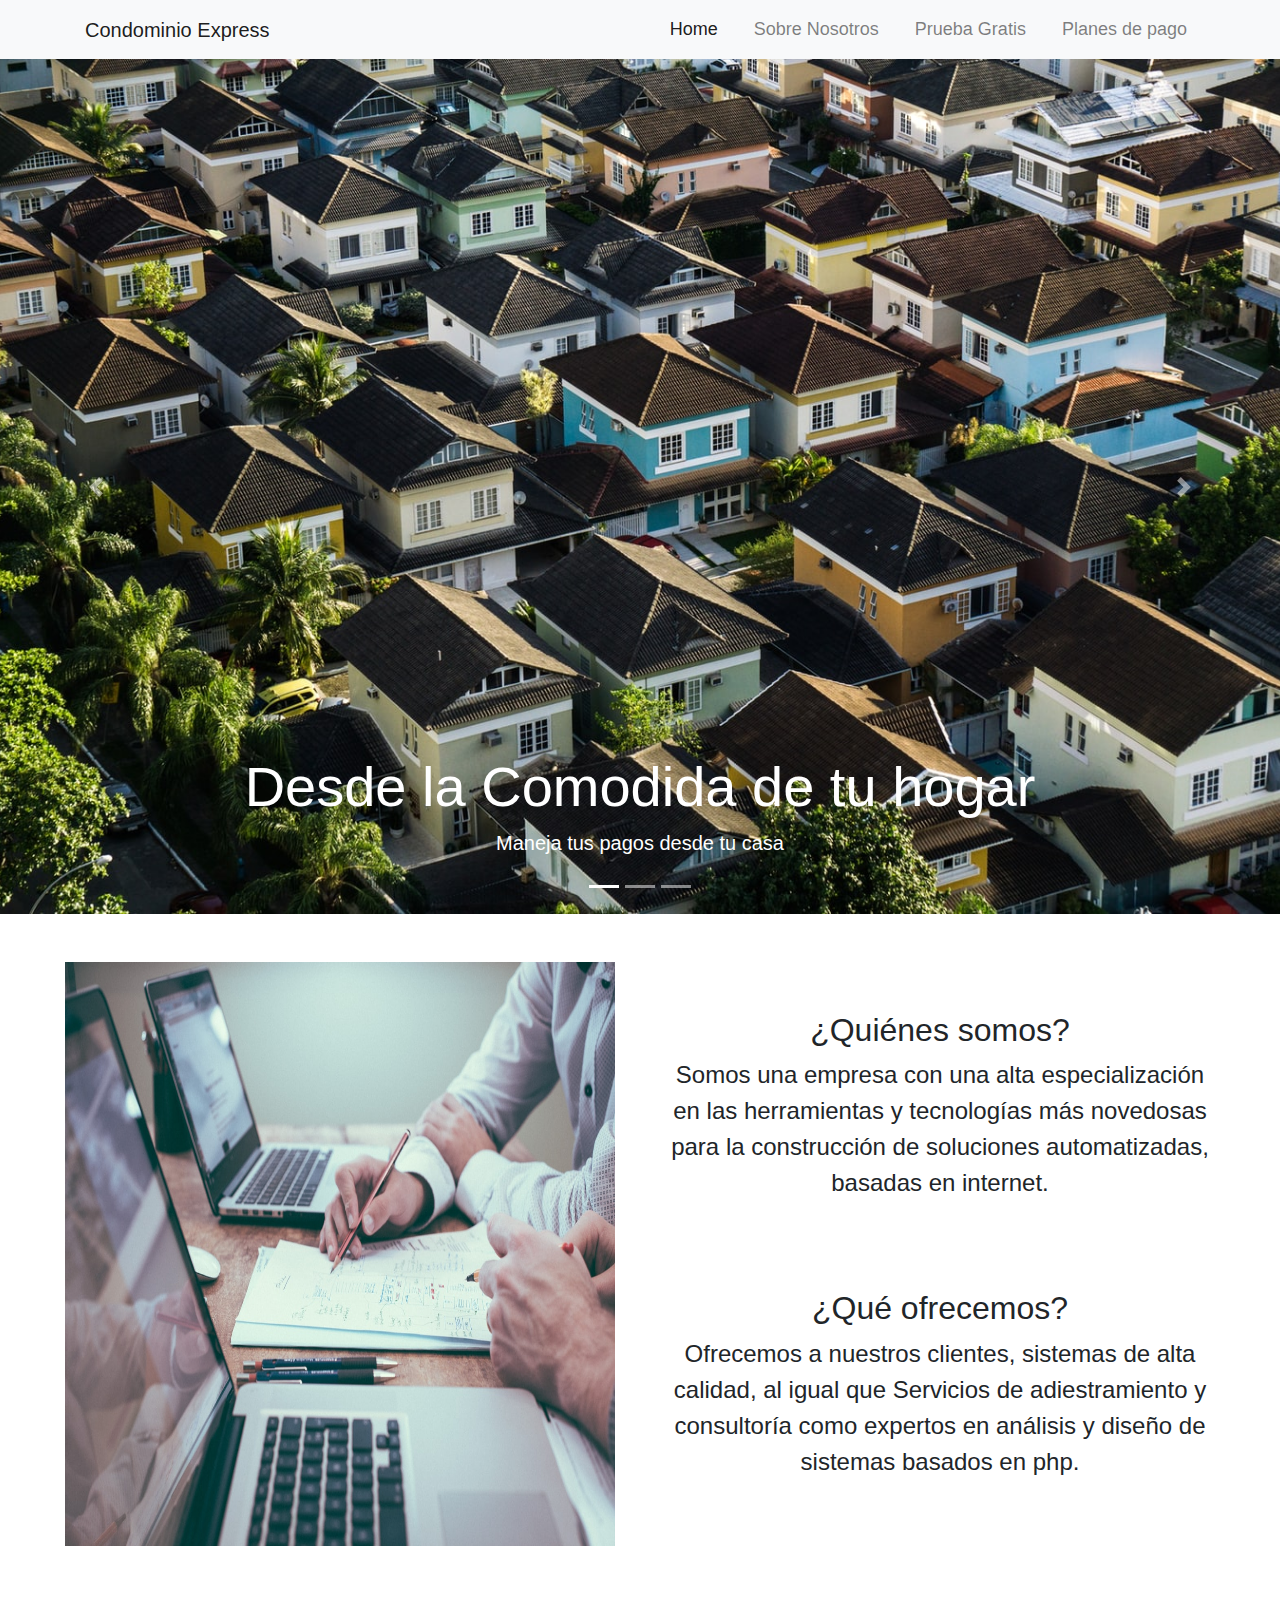
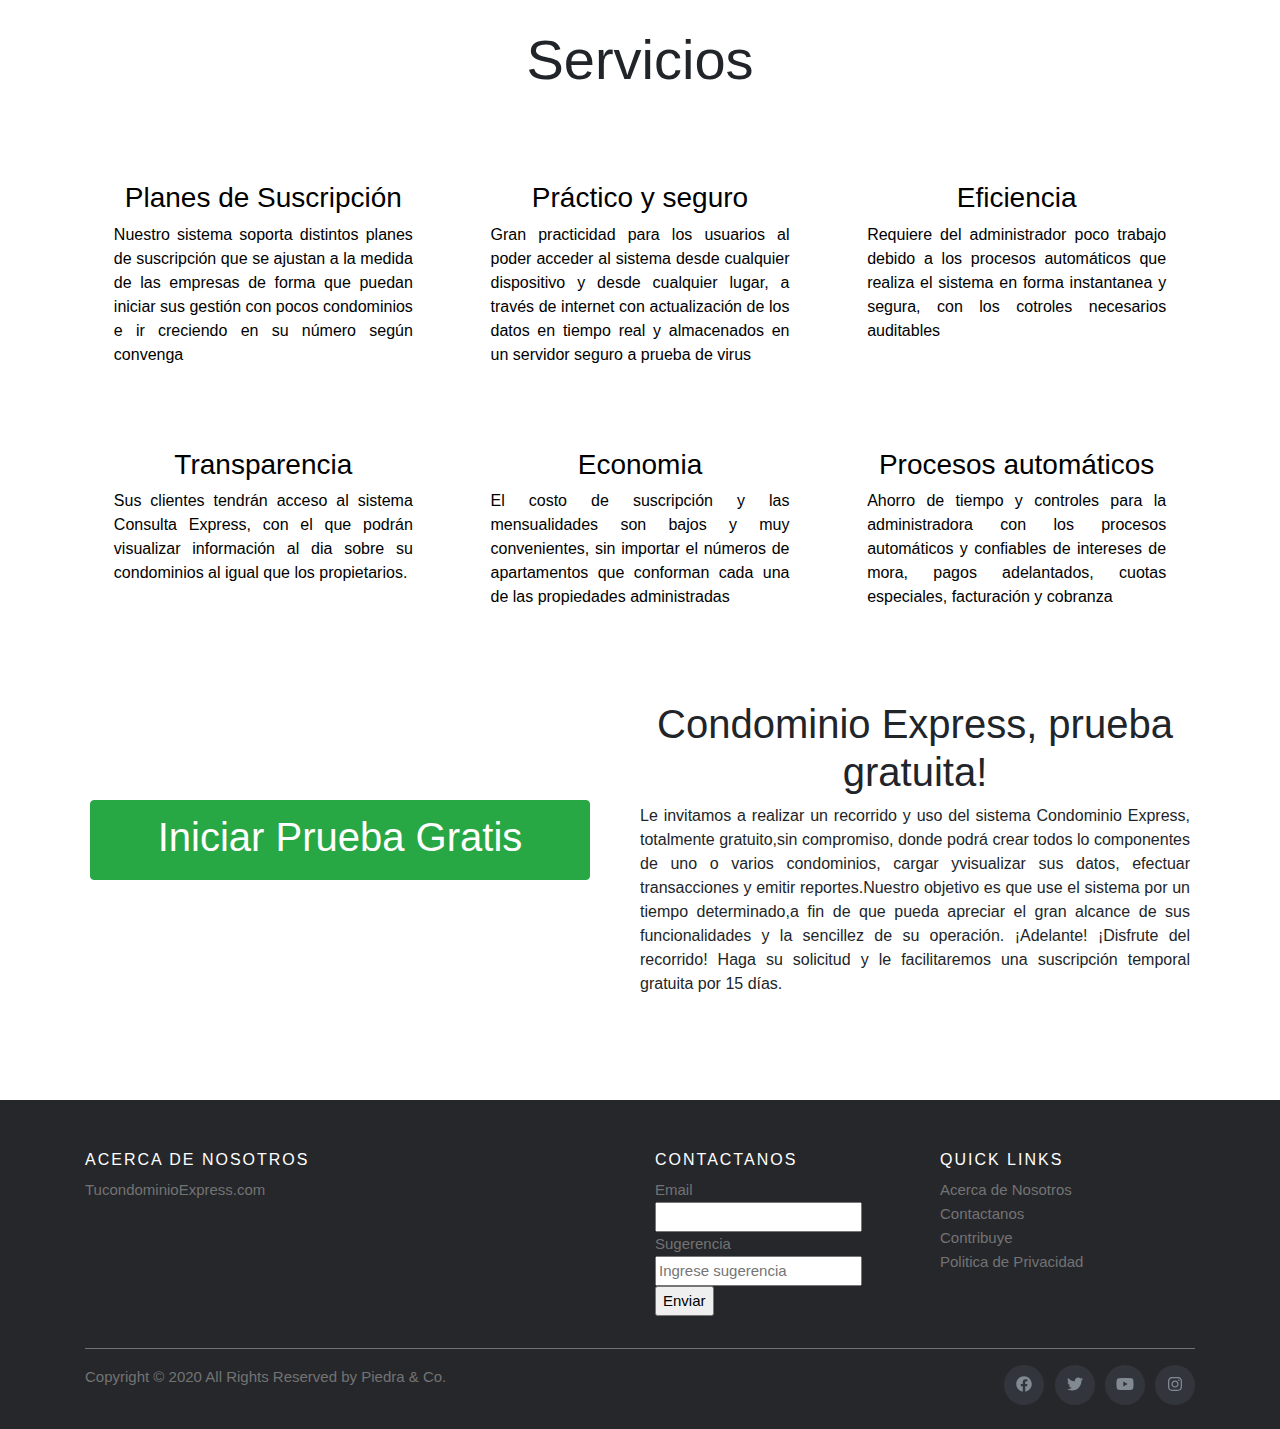
<file: app/vista/index.html>
<!DOCTYPE html>
<html lang="en">

<head>
    <meta charset="UTF-8">
    <meta name="viewport" content="width=device-width, initial-scale=1.0">
    <title>Condominio Page</title>

    <link rel="stylesheet" href="css/stile.css">
    <link rel="stylesheet" href="css/bootstrap4/css/bootstrap.min.css">
    <link rel="stylesheet" href="css/bootstrap4/css/bootstrap-grid.min.css">

</head>

<body>
    <nav class="navbar navbar-expand-lg navbar-light bg-light">
        <div class="container">
            <a class="navbar-brand" href="#">Condominio Express</a>
            <button class="navbar-toggler" type="button" data-toggle="collapse" data-target="#navbarResponsive" aria-controls="navbarResponsive" aria-expanded="false" aria-label="Toggle navigation">
                <span class="navbar-toggler-icon"></span>
              </button>
            <div class="collapse navbar-collapse" id="navbarResponsive">
                <ul class="navbar-nav ml-auto">
                    <li class="nav-item active">
                        <a class="nav-link" href="main.html">Home
                      <span class="sr-only">(current)</span>
                    </a>
                    </li>
                    <li class="nav-item">
                        <a class="nav-link" href="#info-empresa">Sobre Nosotros</a>
                    </li>
                    <li class="nav-item">
                        <a class="nav-link" href="#pruebagratis">Prueba Gratis</a>
                    </li>
                    <li class="nav-item">
                        <a class="nav-link" href="#planes_pago">Planes de pago</a>
                    </li>
                </ul>
            </div>
        </div>
    </nav>
    <header>

        <div id="carouselExampleIndicators" class="carousel slide" data-ride="carousel">
            <ol class="carousel-indicators">
                <li data-target="#carouselExampleIndicators" data-slide-to="0" class="active"></li>
                <li data-target="#carouselExampleIndicators" data-slide-to="1"></li>
                <li data-target="#carouselExampleIndicators" data-slide-to="2"></li>
            </ol>
            <div class="carousel-inner" role="listbox">
                <!-- Slide One - Set the background image for this slide in the line below -->
                <div class="carousel-item active" style="background-image: url('img/casas.jpg')">
                    <div class="carousel-caption d-none d-md-block">
                        <h2 class="display-4">Desde la Comodida de tu hogar</h2>
                        <p class="lead">Maneja tus pagos desde tu casa</p>

                    </div>
                </div>
                <!-- Slide Two - Set the background image for this slide in the line below -->
                <div class="carousel-item" style="background-image: url('img/edi4.jpg')">
                    <div class="carousel-caption d-none d-md-block">
                        <h2 class="display-4">Condominio Express</h2>
                        <p class="lead">La mejor Herramienta perfecta para la gestion administrativa que le permitira administrar sus condominios de forma facil y sencilla.</p>

                    </div>
                </div>
                <!-- IMAGEN 3 -->
                <div class="carousel-item" style="background-image: url('img/admin4.jpg')">
                    <div class="carousel-caption d-none d-md-block">
                        <h2 class="display-4">Consulta desde cualquier dispositivo</h2>
                        <p class="lead">Entra ya mismo y ve tu estado de cuenta</p>
                    </div>
                </div>
            </div>
            <a class="carousel-control-prev" href="#carouselExampleIndicators" role="button" data-slide="prev">
                <span class="carousel-control-prev-icon" aria-hidden="true"></span>
                <span class="sr-only">Previous</span>
            </a>
            <a class="carousel-control-next" href="#carouselExampleIndicators" role="button" data-slide="next">
                <span class="carousel-control-next-icon" aria-hidden="true"></span>
                <span class="sr-only">Next</span>
            </a>
        </div>
    </header>
    <div class="cuerpo">

        <div class="info-empresa" id="info-empresa">
            <section class="infogeneral">
                <h2>¿Quiénes somos?</h2>
                <p>Somos una empresa con una alta especialización en las herramientas y tecnologías más novedosas para la construcción de soluciones automatizadas, basadas en internet.</p>
                <br><br>
                <h2>¿Qué ofrecemos?</h2>
                <p>Ofrecemos a nuestros clientes, sistemas de alta calidad, al igual que Servicios de adiestramiento y consultoría como expertos en análisis y diseño de sistemas basados en php.</p>
            </section>

            <img src="img/admin1.jpg" alt="">


        </div>

        <div class="servicios" id="servicios">
            <h1>Servicios</h1>
            <div class="contenido-noticias">

                <section class="noticias1">
                    <h3>Planes de Suscripción</h3>

                    <p>Nuestro sistema soporta distintos planes de suscripción que se ajustan a la medida de las empresas de forma que puedan iniciar sus gestión con pocos condominios e ir creciendo en su número según convenga</p>
                </section>

                <section class="noticias2">
                    <h3>Práctico y seguro</h3>
                    <p>Gran practicidad para los usuarios al poder acceder al sistema desde cualquier dispositivo y desde cualquier lugar, a través de internet con actualización de los datos en tiempo real y almacenados en un servidor seguro a prueba de
                        virus
                    </p>
                </section>


                <section class="noticias3">
                    <h3>Eficiencia</h3>
                    <p>Requiere del administrador poco trabajo debido a los procesos automáticos que realiza el sistema en forma instantanea y segura, con los cotroles necesarios auditables </p>
                </section>

                <section class="noticias4">
                    <h3>Transparencia</h3>
                    <p>Sus clientes tendrán acceso al sistema Consulta Express, con el que podrán visualizar información al dia sobre su condominios al igual que los propietarios. </p>
                </section>


                <section class="noticias5">
                    <h3>Economia</h3>
                    <p>El costo de suscripción y las mensualidades son bajos y muy convenientes, sin importar el números de apartamentos que conforman cada una de las propiedades administradas</p>
                </section>

                <section class="noticias6">
                    <h3>Procesos automáticos</h3>
                    <p>Ahorro de tiempo y controles para la administradora con los procesos automáticos y confiables de intereses de mora, pagos adelantados, cuotas especiales, facturación y cobranza</p>
                </section>



            </div>


        </div>

        <div class="pruebagratis" id="pruebagratis">
            <div class="gratis">
                <div class="gratis1">
                    <h1>Condominio Express, prueba gratuita!</h1>
                    <p> Le invitamos a realizar un recorrido y uso del sistema Condominio Express, totalmente gratuito,sin compromiso, donde podrá crear todos lo componentes de uno o varios condominios, cargar yvisualizar sus datos, efectuar transacciones
                        y emitir reportes.Nuestro objetivo es que use el sistema por un tiempo determinado,a fin de que pueda apreciar el gran alcance de sus funcionalidades y la sencillez de su operación. ¡Adelante! ¡Disfrute del recorrido! Haga su solicitud
                        y le facilitaremos una suscripción temporal gratuita por 15 días.</p>
                </div>
                <div class="gratis2">
                    <a href="registro.html" class="btn btn-success">Iniciar Prueba Gratis</a>
                </div>
            </div>
        </div>

    </div>

    <footer class="site-footer">
        <div class="container">
            <div class="row">
                <div class="col-sm-12 col-md-6">
                    <h6>Acerca de Nosotros</h6>
                    <p class="text-justify">TucondominioExpress.com<i></i></p>
                </div>

                <div class="col-xs-6 col-md-3">
                    <h6>Contactanos</h6>
                    <ul class="footer-links">
                        <li>Email</li>
                        <li><input type="text"></li>
                        <li>Sugerencia</li>
                        <li><input type="text" placeholder="Ingrese sugerencia"></li>
                        <li><input type="button" value="Enviar"></li>

                    </ul>
                </div>

                <div class="col-xs-6 col-md-3">
                    <h6>Quick Links</h6>
                    <ul class="footer-links">
                        <li><a href="#">Acerca de Nosotros</a></li>
                        <li><a href="#">Contactanos</a></li>
                        <li><a href="#">Contribuye</a></li>
                        <li><a href="#">Politica de Privacidad</a></li>
                    </ul>
                </div>
            </div>
            <hr>
        </div>
        <div class="container">
            <div class="row">
                <div class="col-md-8 col-sm-6 col-xs-12">
                    <p class="copyright-text">Copyright &copy; 2020 All Rights Reserved by
                        <a href="#">Piedra & Co</a>.
                    </p>
                </div>

                <div class="col-md-4 col-sm-6 col-xs-12">
                    <ul class="social-icons">
                        <li><a class="facebook" href="#"><i class="fab fa-facebook"></i></a></li>
                        <li><a class="twitter" href="#"><i class="fab fa-twitter"></i></a></li>
                        <li><a class="youtube" href="#"><i class="fab fa-youtube"></i></a></li>
                        <li><a class="Instagram" href="#"><i class="fab fa-instagram"></i></a></li>
                    </ul>
                </div>
            </div>
        </div>
    </footer>




</body>
<script src="js/jquery_3.4.1.js"></script>
<script src="js/all.js"></script>
<script src="css/bootstrap4/js/bootstrap.bundle.min.js"></script>
</file>
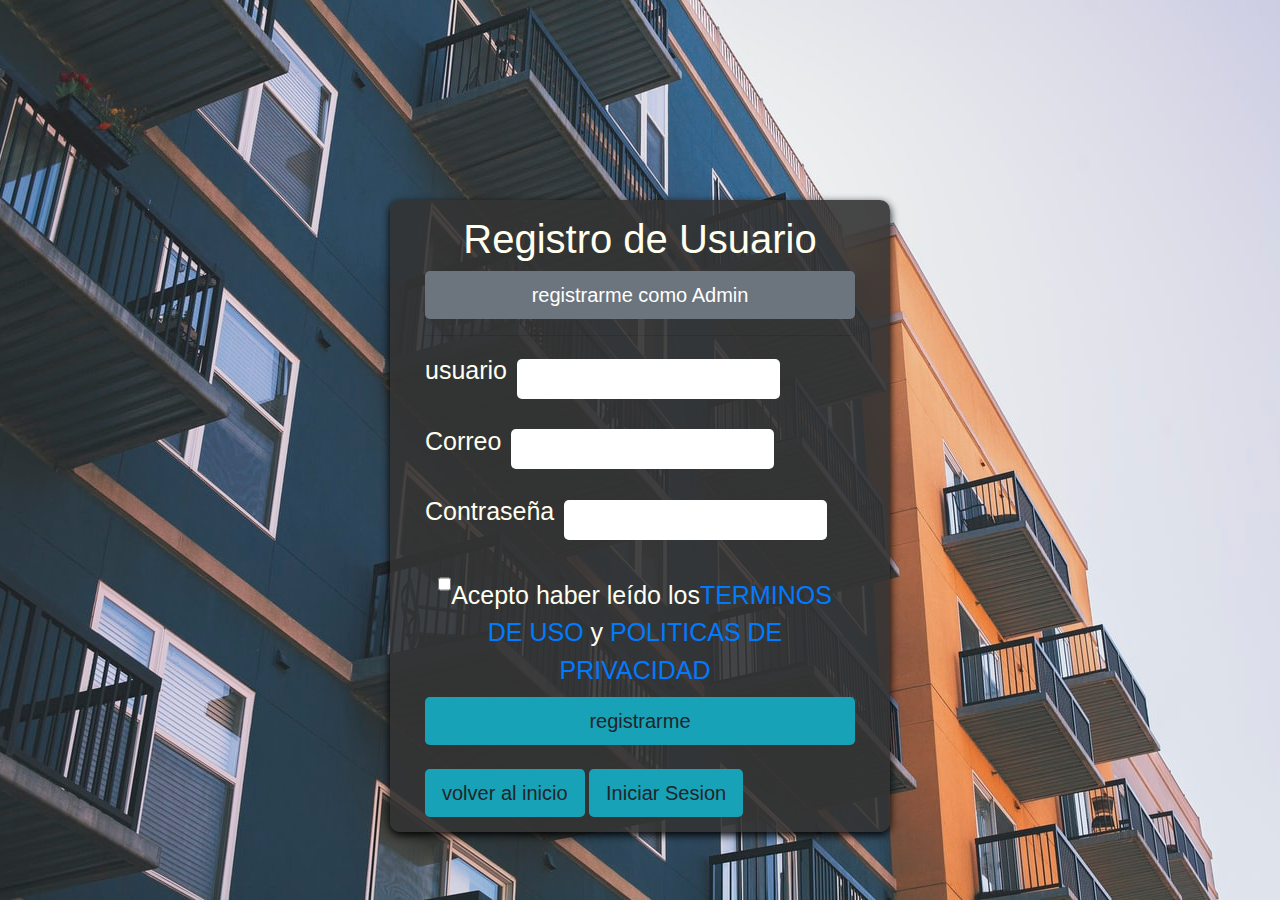
<file: app/vista/registro.html>
<!DOCTYPE html>
<html lang="en">

<head>
    <meta charset="UTF-8">
    <meta name="viewport" content="width=device-width, initial-scale=1.0">
    <title>Condominio || Registro</title>
    <link rel="stylesheet" href="css/estiloregistro.css">
    <link rel="stylesheet" href="css/bootstrap4/css/bootstrap.css">
</head>

<body>
    <div class="contaner">
        <div class="user-registro" id="user-registro">
            <h1>Registro de Usuario</h1>
            <button id="btn" class="btn btn-block bg-secondary btn-lg" onclick="user_admin()" style="color:white;">registrarme como Admin</button>

            <form id="formulario-user">
                <hr>
                <input type="hidden" id="user-id">
                <label>usuario</label><input type="text" id="user-nombre"><br><br>
                <label>Correo</label><input type="text" id="user-correo"><br><br>
                <label>Contraseña</label><input type="text" id="user-pass"><br><br>

                <label for=""><input type="checkbox" name="check" id="">Acepto haber leído los<a href="#">TERMINOS DE USO</a> y <a href="#">POLITICAS DE PRIVACIDAD</a></label><br>
                <button class="btn btn-block bg-info btn-lg" type="submit">registrarme</button><br>
                <a class="btn  bg-info btn-lg" href="index.html">volver al inicio</a>
                <a class="btn  bg-info btn-lg" href="login.php">Iniciar Sesion</a>
            </form>
        </div>


        <div class="admin-registro " id="admin-registro">

            <h1>Registro de Administrador</h1>

            <button id="btn" class="btn btn-block bg-secondary btn-lg" onclick="admin_user()" style="color:white;">registrarme como usuario</button>
            <form id="formulario-admin">
                <hr>

                <input type="hidden" id="admin-id">
                <label for="">Nombre</label><input class="input" type="text" id="admin-nombre"><br><br>
                <label for="">Apellido</label><input type="text" id="admin-ape"><br><br>
                <label for="">Cedula</label><input type="text" id="admin-ced"><br><br>
                <label for="">Correo</label><input type="text" id="admin-correo"><br><br>
                <label for="">Contraseña</label><input type="text" id="admin-pass"><br><br>

                <label for=""><input type="checkbox" name="check" id="">Acepto haber leído los<a href="#">TERMINOS DE USO</a> y <a href="#"> POLITICAS DE PRIVACIDAD</a></label><br>

                <button class="btn btn-block bg-info btn-lg" type="submit">registrarme</button><br>
                <a class="btn  bg-info btn-lg" href="index.html">volver al inicio</a>
                <a class="btn  bg-info btn-lg" href="login.php">Iniciar Sesion</a>
            </form>
        </div>
    </div>

</body>
<script src="js/all.js"></script>

<script src="js/jquery-3.1.1.min.js"></script>
<script src="css/bootstrap4/js/bootstrap.min.js "></script>

<script src="../contolador/registrouser.js"></script>



</html>
</file>
<file: app/vista/css/stile.css>
/****************************

carrusel 
***********************************/

.carousel-item {
    height: 95vh;
    min-height: 350px;
    background: no-repeat center center scroll;
    -webkit-background-size: cover;
    -moz-background-size: cover;
    -o-background-size: cover;
    background-size: cover;
}

.nav-link {
    font-size: 2vh;
    margin-left: 20px;
}

.inicio a {
    text-decoration: none;
}


/***************************
BODY//BODY//BODY//BODY//BODY//BODY//BODY//BODY//
**********************************************/


/*CUERPO DE QUIENES SOMOS*/

.cuerpo {
    padding-top: 2em;
    margin: auto;
    width: 1200px;
}

.cuerpo .info-empresa {
    margin: auto;
    width: 100%;
    /*background: red;*/
    height: 100%;
}

.info-empresa .infogeneral {
    width: 50%;
    float: right;
    padding: 20px;
    text-align: center;
    font-size: 150%;
    margin-top: 5vh;
}

.info-empresa img {
    display: block;
    margin: 0 auto;
    max-width: 100%;
    padding-top: 1em;
    width: 550px;
    height: 600px;
}


/*SERVICIOS*/

.servicios h1 {
    padding-top: 80px;
    padding-bottom: 10px;
    text-align: center;
    font-size: 350%;
}

.contenido-noticias {
    width: 100%;
    max-width: 1150px;
    margin: auto;
    padding: 50px 10px;
    display: flex;
    justify-content: space-around;
    flex-wrap: wrap;
}

.contenido-noticias section {
    background: rgba(11, 51, 184, 0);
    width: 30%;
    padding: 20px;
    color: #000000;
    text-align: justify;
    border-radius: 3px;
    cursor: pointer;
    overflow: hidden;
    transition: .5s;
    margin-bottom: 25px;
}

.contenido-noticias section h3 {
    text-align: center;
}

.contenido-noticias section a {
    display: block;
    width: 100px;
    color: white;
    text-decoration: none;
    padding: 7px;
    margin-top: 10px;
    border: 3px solid white;
}

.contenido-noticias section a:hover {
    background: rgba( 51, 51, 51, 0.5);
}


/*PRUEBA GRATUITA*/

.pruebagratis {
    margin: auto;
    height: 300px;
    width: 1100px;
}

.gratis {
    margin-top: 80px;
}

.gratis1 {
    width: 50%;
    text-align: justify;
    float: right;
    margin-top: -100px;
}

.gratis a {
    width: 500px;
    height: 80px;
    font-size: 40px;
}

.gratis h1 {
    text-align: center;
}


/*******************************************
FOOTER//FOOTER//FOOTER//FOOTER//
***************************************************/

.site-footer {
    background-color: #26272b;
    padding: 45px 0 20px;
    font-size: 15px;
    line-height: 24px;
    color: #737373;
}

.site-footer hr {
    border-top-color: #bbb;
    opacity: 0.5
}

.site-footer hr.small {
    margin: 20px 0
}

.site-footer h6 {
    color: #fff;
    font-size: 16px;
    text-transform: uppercase;
    margin-top: 5px;
    letter-spacing: 2px
}

.site-footer a {
    color: #737373;
}

.site-footer a:hover {
    color: #3366cc;
    text-decoration: none;
}

.footer-links {
    padding-left: 0;
    list-style: none
}

.footer-links li {
    display: block
}

.footer-links a {
    color: #737373
}

.footer-links a:active,
.footer-links a:focus,
.footer-links a:hover {
    color: #3366cc;
    text-decoration: none;
}

.footer-links.inline li {
    display: inline-block
}

.site-footer .social-icons {
    text-align: right
}

.site-footer .social-icons a {
    width: 40px;
    height: 40px;
    line-height: 40px;
    margin-left: 6px;
    margin-right: 0;
    border-radius: 100%;
    background-color: #33353d
}

.copyright-text {
    margin: 0
}

@media (max-width:991px) {
    .site-footer [class^=col-] {
        margin-bottom: 30px
    }
}

@media (max-width:767px) {
    .site-footer {
        padding-bottom: 0
    }
    .site-footer .copyright-text,
    .site-footer .social-icons {
        text-align: center
    }
}

.social-icons {
    padding-left: 0;
    margin-bottom: 0;
    list-style: none
}

.social-icons li {
    display: inline-block;
    margin-bottom: 4px
}

.social-icons li.title {
    margin-right: 15px;
    text-transform: uppercase;
    color: #96a2b2;
    font-weight: 700;
    font-size: 13px
}

.social-icons a {
    background-color: #eceeef;
    color: #818a91;
    font-size: 16px;
    display: inline-block;
    line-height: 44px;
    width: 44px;
    height: 44px;
    text-align: center;
    margin-right: 8px;
    border-radius: 100%;
    -webkit-transition: all .2s linear;
    -o-transition: all .2s linear;
    transition: all .2s linear
}

.social-icons a:active,
.social-icons a:focus,
.social-icons a:hover {
    color: #fff;
    background-color: #29aafe
}

.social-icons.size-sm a {
    line-height: 34px;
    height: 34px;
    width: 34px;
    font-size: 14px
}

.social-icons a.facebook:hover {
    background-color: #3b5998
}

.social-icons a.twitter:hover {
    background-color: #00aced
}

.social-icons a.youtube:hover {
    background-color: #b60000
}

.social-icons a.Instagram:hover {
    background-color: #f11ce7
}

@media (max-width:767px) {
    .social-icons li.title {
        display: block;
        margin-right: 0;
        font-weight: 600
    }
}
</file>
<file: app/vista/css/estiloregistro.css>
body {
    background: url(../img/edi4.jpg) no-repeat center center fixed;
    background-size: cover;
}

.contaner {
    background: rgba(51, 51, 51, 0.9);
    padding: 0 20px;
    box-shadow: 0px 3px 9px black;
    margin: auto;
    margin-top: 200px;
    width: 500px;
    border-radius: 10px;
    color: ivory;
}

.user-registro,
.admin-registro {
    margin: 0 auto;
    margin-top: 25%;
    padding: 15px;
}

input {
    height: 40px;
    font-size: 18px;
    border: 0;
    padding-left: 54px;
    padding-bottom: 10px;
    border-radius: 5px;
}

label {
    font-size: 25px;
    text-align: center;
    margin-right: 10px;
}

h1 {
    text-align: center;
}
</file>
